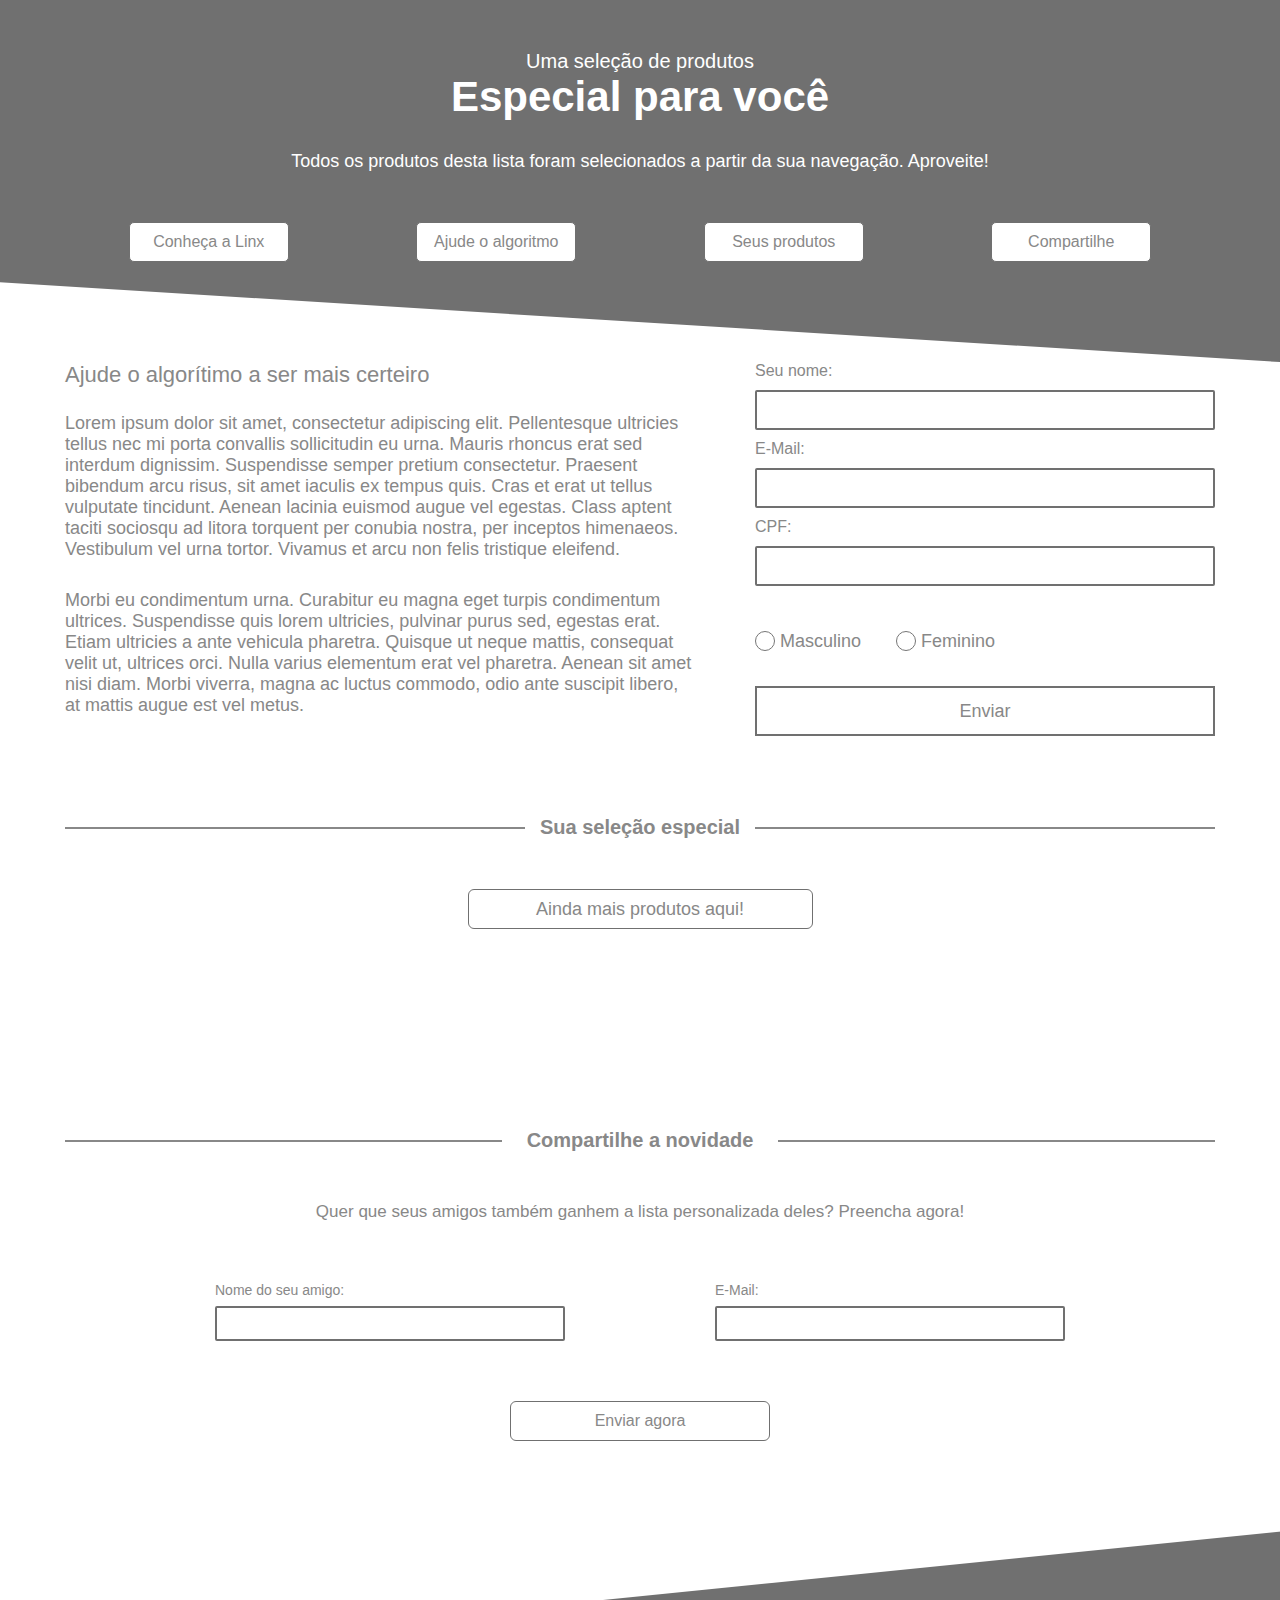
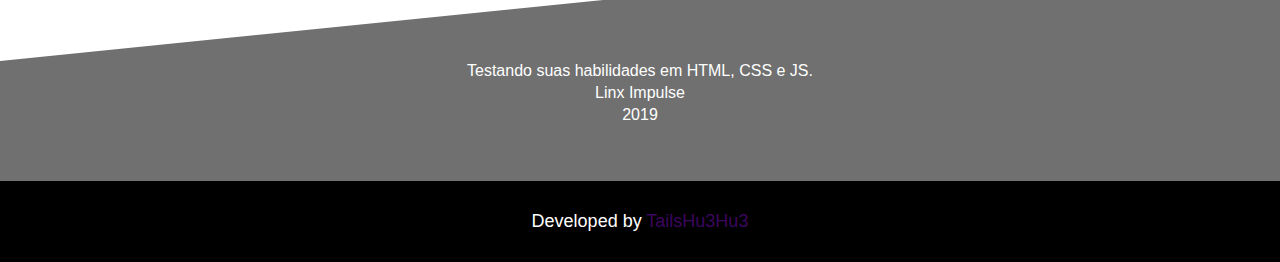
<file: index.html>
<!DOCTYPE html>
<html lang="en">
<head>
    <meta charset="UTF-8">
    <meta name="viewport" content="width=device-width, initial-scale=1.0">
    <title>Landing Page</title>
    <link rel="stylesheet" href="css/style.css">
    <link href="https://fonts.cdnfonts.com/css/helvetica-neue-5" rel="stylesheet">
</head>
    <body>
        <header class="headerNav">
            <div class="container">
                <div class="custom-shape-divider-bottom-1730924855">
                    <svg data-name="Layer 1" xmlns="http://www.w3.org/2000/svg" viewBox="0 0 1200 120" preserveAspectRatio="none">
                        <path d="M1200 0L0 0 598.97 114.72 1200 0z" class="shape-fill"></path>
                    </svg>
                </div>
    
                <h2>Uma seleção de produtos</h2>
                <h1>Especial para você</h1>
        
                <span class="descriptionHeader">Todos os produtos desta lista foram selecionados a partir da sua navegação. Aproveite!</span>
                
                <nav>
                    <ul>
                        <li><a href="#footer">Conheça a Linx</a></li>
                        <li><a href="#helpAlgorithm">Ajude o algoritmo</a></li>
                        <li><a href="#yourProducts">Seus produtos</a></li>
                        <li><a href="#shareNews">Compartilhe</a></li>
                    </ul>
                </nav>
            </div>
        </header>

        <section class="helpAlgorithm container" id="helpAlgorithm">
            <aside>
                <h3>Ajude o algorítimo a ser mais certeiro</h3>
                <p>
                    Lorem ipsum dolor sit amet, consectetur adipiscing elit. Pellentesque ultricies tellus nec mi porta convallis sollicitudin eu urna. Mauris rhoncus erat sed interdum dignissim. Suspendisse semper pretium consectetur. Praesent bibendum arcu risus, sit amet iaculis ex tempus quis. Cras et erat ut tellus vulputate tincidunt. Aenean lacinia euismod augue vel egestas. Class aptent taciti sociosqu ad litora torquent per conubia nostra, per inceptos himenaeos. Vestibulum vel urna tortor. Vivamus et arcu non felis tristique eleifend.
                </p>
                <p>
                    Morbi eu condimentum urna. Curabitur eu magna eget turpis condimentum ultrices. Suspendisse quis lorem ultricies, pulvinar purus sed, egestas erat. Etiam ultricies a ante vehicula pharetra. Quisque ut neque mattis, consequat velit ut, ultrices orci. Nulla varius elementum erat vel pharetra. Aenean sit amet nisi diam. Morbi viverra, magna ac luctus commodo, odio ante suscipit libero, at mattis augue est vel metus.
                </p>
            </aside>

            <form id="userSign" class="userSign">
                <div class="inputUserSignWrapper">
                    <div class="labelWrapper">
                        <label for="yourName" class="labelUserSign">Seu nome:</label>
                        <span class="hidden" id="yourNameError">Por favor, preencha com seu primeiro nome.</span>
                    </div>
                    <input type="text" name="yourName" id="yourName" class="inputUserSign">

                    <div class="labelWrapper">
                        <label for="yourEmail" class="labelUserSign">E-Mail:</label>
                        <span class="hidden" id="yourEmailError">Por favor, preencha este campo.</span>
                    </div>
                    <input type="email" name="yourEmail" id="yourEmail" class="inputUserSign">
                    
                    <div class="labelWrapper">
                        <label for="cpf" class="labelUserSign">CPF:</label>
                        <span class="hidden" id="yourCpfError">Por favor, preencha este campo.</span>
                    </div>
                    <input type="text" id="cpf" name="cpf" class="inputUserSign">
                </div>

                <div class="checkersGenderWrapper">
                    <input type="radio" name="genderSelect" id="masculinoChecker" class="checkersGender" value="Masculino">
                    <label for="masculinoChecker">Masculino</label>
                    <input type="radio" name="genderSelect" id="femininoChecker" class="checkersGender" value="Feminino">
                    <label for="femininoChecker" class="feminineLabel">Feminino</label>
                    <span class="hidden" id="yourGenderError">Por favor, selecione uma das opções.</span>
                </div>

                <button type="button" class="submitUserSign" id="submitUserButton">Enviar</button>
            </form>
        </section>       

        <section class="yourProducts container" id="yourProducts">
            <header class="yourProductsHeader">
                <div class="headerDivider"></div>
                <h3>Sua seleção especial</h3>
                <div class="headerDivider"></div>
            </header>

            <div class="productsWrapper">
                <div class="productsBoxesWrapper">
                    <!-- Produtos aqui -->
                </div>

                <div class="addMoreProductsWrapper">
                    <button type="button" class="addMoreProductsButton">Ainda mais produtos aqui!</button>
                </div>
            </div>
        </section>

        <section class="shareNews container" id="shareNews">
            <header class="yourProductsHeader">
                <div class="headerDivider"></div>                
                <h3>Compartilhe a novidade</h3>
                <div class="headerDivider"></div>
            </header>

            <span class="shareDescription">Quer que seus amigos também ganhem a lista personalizada deles? Preencha agora!</span>

            <form id="share" action="html/sharedEmail.html">
                <div class="shareForm">
                    <div class="shareInputsWrapper">
                        <div class="labelWrapper">
                            <label for="nameOfFriend" class="shareNameOfFriend">Nome do seu amigo:</label>
                            <span class="hidden" id="shareNameFriend">Por favor, preencha este campo.</span>
                        </div>
                        <input type="text" name="nameOfFriend" class="inputNameOfFriend">
                    </div>
    
                    <div class="shareInputsWrapper">
                        <div class="labelWrapper">
                            <label for="emailOfFriend" class="shareEmailOfFriend">E-Mail:</label>
                            <span class="hidden" id="shareEmailFriend">Por favor, preencha este campo.</span>
                        </div>
                        <input type="email" name="emailOfFriend" class="inputEmailOfFriend">
                    </div>
                </div>
                
                <div class="shareSubmitButtonWrapper">
                    <button type="submit" class="shareSubmitButton">Enviar agora</button>
                </div>
            </form>
        </section>

        <footer id="footer">
            <div class="footerContentWrapper">
                <div class="footerLandingPage">
                    <div class="custom-shape-divider-top-1731531492">
                        <svg data-name="Layer 1" xmlns="http://www.w3.org/2000/svg" viewBox="0 0 1200 120" preserveAspectRatio="none">
                            <path d="M1200 120L0 16.48 0 0 1200 0 1200 120z" class="shape-fill"></path>
                        </svg>
                    </div>
                    <p>Testando suas habilidades em HTML, CSS e JS.</p>
                    <p>Linx Impulse</p>
                    <p>2019</p>
                </div>

                <div class="tailsFooter">
                    <p>Developed by <a href="https://tailshu3hu3.github.io" target="_blank">TailsHu3Hu3</a></p>
                </div>
            </div>
        </footer>

        <script src="js/script.js"></script>
    </body>
</html>
</file>
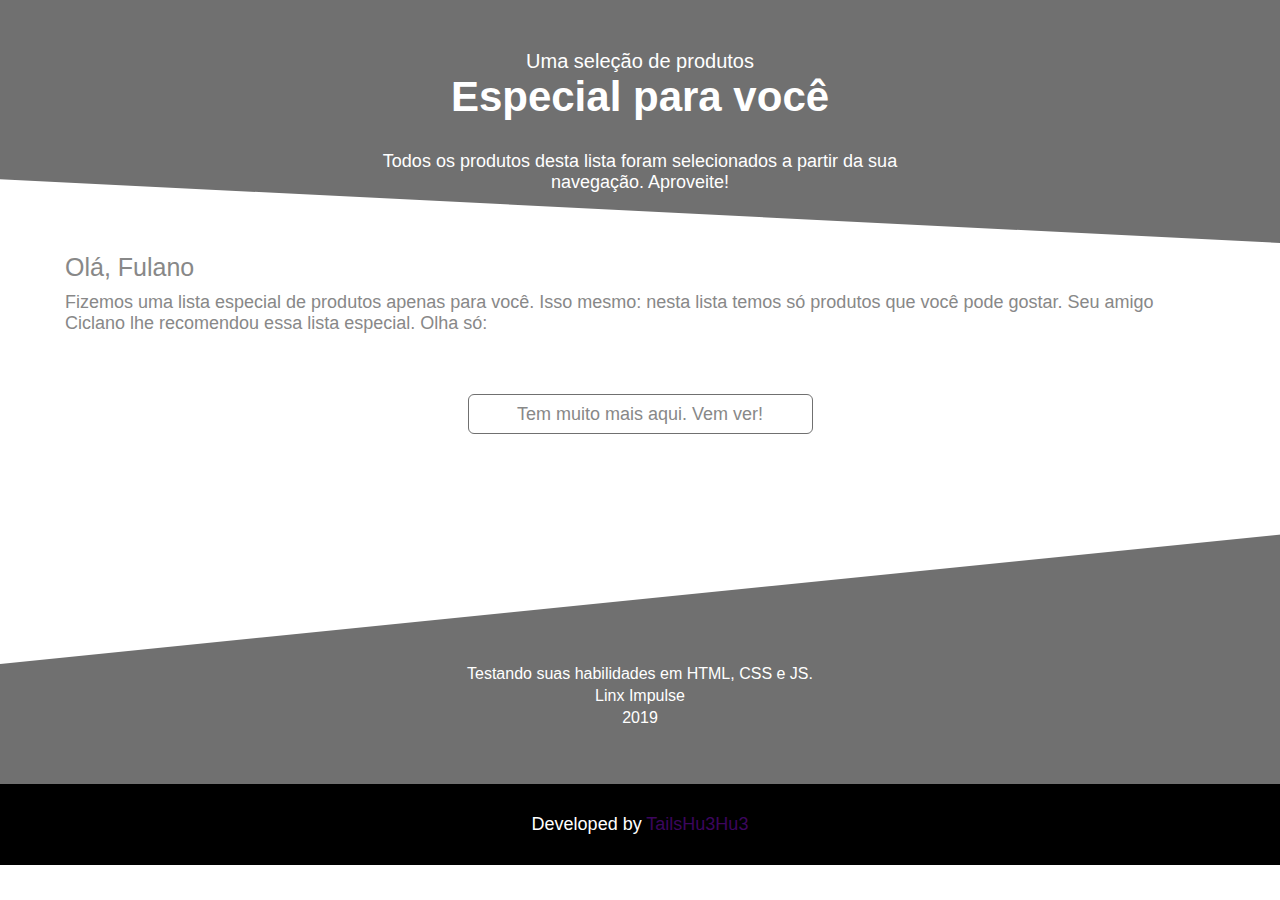
<file: html/sharedEmail.html>
<!DOCTYPE html>
<html lang="en">
<head>
    <meta charset="UTF-8">
    <meta name="viewport" content="width=device-width, initial-scale=1.0">
    <title>Seus produtos!</title>
    <link rel="stylesheet" href="../css/sharedEmail.css">
</head>
    <body>
        <header class="headerNav">
            <div class="containerHeader">
                <div class="custom-shape-divider-bottom-1730924855">
                    <svg data-name="Layer 1" xmlns="http://www.w3.org/2000/svg" viewBox="0 0 1200 120" preserveAspectRatio="none">
                        <path d="M1200 0L0 0 598.97 114.72 1200 0z" class="shape-fill"></path>
                    </svg>
                </div>
                <h2>Uma seleção de produtos</h2>
                <h1>Especial para você</h1>
            
                <span class="descriptionHeader">Todos os produtos desta lista foram selecionados a partir da sua navegação. Aproveite!</span>
            </div>
        </header>

        <section class="introduction">
            <div class="container">
                <h3 class="h3Introduction">Olá, <span id="customName">Fulano</span></h3>
                <span class="introductionDesc">Fizemos uma lista especial de produtos apenas para você. Isso mesmo: nesta lista temos só produtos que você pode gostar. Seu amigo Ciclano lhe recomendou essa lista especial. Olha só:</span>
            </div>
        </section>

        <section class="yourProducts container">
            <div class="productsWrapper">
                <div class="productsBoxesWrapper">
                    <!-- Produtos aqui -->
                </div>

                <div class="addMoreProductsWrapper">
                    <button type="button" class="addMoreProductsButton" id="redirectHome">Tem muito mais aqui. Vem ver!</button>
                </div>
            </div>
        </section>

        <footer>
            <div class="footerContentWrapper">
                <div class="footerLandingPage">
                    <div class="custom-shape-divider-top-1731531492">
                        <svg data-name="Layer 1" xmlns="http://www.w3.org/2000/svg" viewBox="0 0 1200 120" preserveAspectRatio="none">
                            <path d="M1200 120L0 16.48 0 0 1200 0 1200 120z" class="shape-fill"></path>
                        </svg>
                    </div>
                    <p>Testando suas habilidades em HTML, CSS e JS.</p>
                    <p>Linx Impulse</p>
                    <p>2019</p>
                </div>

                <div class="tailsFooter">
                    <p>Developed by <a href="https://tailshu3hu3.github.io" target="_blank">TailsHu3Hu3</a></p>
                </div>
            </div>
        </footer>

        <script src="../js/shareScript.js"></script>
    </body>
</html>
</file>
<file: css/style.css>
* {
    padding: 0;
    margin: 0;
    box-sizing:border-box;
}

:root {
    --primary-color: #707070;
    --secondary-color: #FFFFFF;
    --text-color: #888888;
}

body {
    font-family: 'Helvetica Neue', sans-serif;
}

button:hover {
    cursor: pointer;
}

.container {
    width: 1150px;
    margin: 0 auto;
}

.headerNav {
    text-align: center;
    position: relative;
    background-color: var(--primary-color);
    color: white;
}
.custom-shape-divider-bottom-1730924855 {
    position: absolute;
    bottom: 0;
    left: 0;
    width: 100%;
    overflow: hidden;
    line-height: 0;
    transform: rotate(180deg);
}

.custom-shape-divider-bottom-1730924855 svg {
    position: relative;
    display: block;
    width: calc(300% + 1.3px);
    height: 125px;
}

.custom-shape-divider-bottom-1730924855 .shape-fill {
    fill: var(--secondary-color);
}

h1 {
    font-size: 42px;
    font-weight: bold;
}

h2 {
    padding-top: 50px;
    font-size: 20px;
    font-weight: 300;
}

.descriptionHeader {
    display: inline-block;
    font-size: 18px;
    margin-top: 30px;
    margin-bottom: 50px;
    font-weight: 300;

}

ul {
    display:flex;
    justify-content: space-around;
    padding: 0;
    padding-bottom: 100px;
}

li {
    list-style: none;
}
li a {
    display: inline-flex;
    align-items: center;
    justify-content: center;
    text-decoration: none;
    width: 160px;
    height: 40px;
    background-color: var(--secondary-color);
    border-radius: 4px;
    color: var(--text-color);
    position: relative;
    z-index: 1;
    border-style: solid;
    border-width: 1px;
    border-color: var(--primary-color);
    border-radius: 5px;
}


/*********************
*     ALGORITMO     *
*********************/

.helpAlgorithm {
    display: flex;
    flex-direction: row;
    justify-content: space-between;
    margin-bottom: 80px;
}

aside {
    width: 55%;
}

.userSign {
    width: 40%;
}

.helpAlgorithm h3 {
    font-weight: 400;
    margin-bottom: 25px;
    font-size: 22px;
    color: var(--text-color);
}

.helpAlgorithm aside p:first-of-type {
    margin-bottom: 30px;
} 
.helpAlgorithm aside p:last-of-type {
    padding-bottom: 20px;
}

.helpAlgorithm aside p {
    font-weight: 300;
    font-size: 18px;
    color: var(--text-color);
}

.userSign {
    display: flex;
    flex-direction: column;
    justify-content: space-between;
}

.inputUserSignWrapper {
    display: flex;
    flex-direction: column;
    justify-content: space-between;
}

.labelWrapper {
    display: flex;
    justify-content: space-between;
}

.labelUserSign:first-of-type {
    margin-top: 0;
}
.labelUserSign {
    margin-top: 10px;
    color: var(--text-color);
}

.inputUserSign {
    height: 40px;
    margin-bottom: 10px;
    margin-top: 10px;
    border-radius: 2px;
    border-style: solid;
    border-color: var(--primary-color);
    padding-left: 10px;
}

.checkersGenderWrapper {
    display: flex;
    flex-direction: row;
    justify-content: flex-start;
    align-items: center;
    font-size: 18px;
    color: var(--text-color);
}

.feminineLabel {
    margin-right: 30px;
}

.checkersGender {
    width: 20px;
    height: 20px;
    margin-right: 5px;
}
.checkersGender:last-of-type {
    margin-left: 35px;
}

.submitUserSign {
    height: 50px;
    font-size: 18px;
    border-style: solid;
    border-color: var(--primary-color);
    background-color: var(--secondary-color);
    color: var(--text-color);
}

/*********************
*      PRODUTOS      *
*********************/

.yourProducts {
    margin-bottom: 200px;
}

.yourProductsHeader {
    text-align: center;
    display: flex;
    align-items: center;
    justify-content: space-between;
    flex-direction: row;
    margin-bottom: 50px;
}

.headerDivider {
    width: 40%;
    height: 2px;
    background-color: var(--text-color);
}

h3 {
    font-size: 20px;
    color: var(--text-color);
}

.productsWrapper,
.productsBoxesWrapper {
    display: flex;
    justify-content: space-between;
    flex-wrap: wrap;
    flex-direction: row;
}

article {
    width: 22%;
    color: var(--text-color);
}

.imageWrapper {
    width: 100%;
    height: 180px;
    border-style: solid;
    border-color: var(--primary-color);
    border-width: 2px;
    margin-bottom: 10px;
    display: flex;
    justify-content: center;
}

figcaption {
    font-size: 18px;
    margin: 20px 0;
}

.textBoxProducts {
    margin-top: 5px;
    margin-bottom: 15px;
    font-size: 16px;
    font-weight: 300;
}

.pricesBoxProducts {
    display: flex;
    flex-direction: column;
    flex-wrap: wrap;
    justify-content: space-around;
    height: 80px;
}

.priceOrigin {
    font-size: 15px;
    font-weight: 300;
}

.presentPrice {
    font-size: 22px;
    font-weight: 700;
}

.portionPrice {
    font-weight: 300;
    margin-top: 5px;
}

.mediaNameBoxProducts {
    display: none;
}

.productsButtonBuy {
    width: 100%;
    height: 40px;
    margin-top: 15px;
    margin-bottom: 50px;
    border-radius: 6px;
    border-style: solid;
    border-width: 1px;
    border-color: var(--primary-color);
    background-color: var(--secondary-color);
    color: var(--text-color);
    font-size: 16px;
}
.mediaProductsButtonBuy {
    display: none;
}

.addMoreProductsWrapper {
    width: 30%;
    margin: 0 auto;
}

.addMoreProductsButton {
    height: 40px;
    width: 100%;
    border-radius: 6px;
    border-style: solid;
    border-width: 1px;
    font-size: 18px;
    border-color: var(--primary-color);
    background-color: var(--secondary-color);
    color: var(--text-color);
}

/*********************
*    COMPARTILHAR    *
*********************/

.shareNews .headerDivider {
    width: 38%;
}

.shareDescription {
    text-align: center;
    display: block;
    margin-bottom: 60px;
    font-size: 17px;
    color: var(--text-color);
}

.shareForm {
    display: flex;
    justify-content: space-evenly;
}

.shareInputsWrapper {
    display: flex;
    flex-direction: column;
    width: 350px;
}

.shareNameOfFriend, .shareEmailOfFriend {
    font-size: 14px;
    color: var(--text-color);
}

.inputNameOfFriend, .inputEmailOfFriend {
    height: 35px;
    margin-top: 8px;
    border-radius: 2px;
    border-style: solid;
    border-color: var(--primary-color);
    padding-left: 10px;

}

.shareSubmitButtonWrapper {
    width: 260px;
    margin: 0 auto;
}

.shareSubmitButton {
    width: 100%;
    height: 40px;
    font-size: 16px;
    margin-top: 60px;
    margin-bottom: 70px;
    border-style: solid;
    border-width: 1px;
    border-radius: 6px;
    border-color: var(--primary-color);
    background-color: var(--secondary-color);
    color: var(--text-color);
}

/****************
*     FOOTER    *
*****************/

footer {
    text-align: center;
    color: var(--secondary-color);
    background-color: var(--primary-color);
    position: relative;
    height: 300px;
    display: flex;
    flex-direction: column;
    justify-content: center;
}

.footerContentWrapper {
    display: flex;
    flex-direction: column;
    justify-content: space-between;
    height: 100%;
    margin-top: 190px;
}

.footerLandingPage {
    margin-top: 10px;
    line-height: 22px;
    font-weight: 300;
}

.tailsFooter {
    background-color: black;
    padding: 30px 0;
    margin-top: 55px;
    font-size: 18px;
    font-weight: 400;
}

.tailsFooter a {
    text-decoration: none;
    color: #3c065e;
    transition: 450ms ease-out;;
    border-bottom: solid;
    border-color: black;
}
.tailsFooter a:hover {
    color: #7805c0;
    font-weight: 700;
    border-bottom: solid;
    border-radius: 5px;
    border-width: 2px;
    border-color: #7805c0;
    padding-bottom: 5px;
}

.custom-shape-divider-top-1731531492 {
    position: absolute;
    top: 0;
    left: 0;
    width: 100%;
    overflow: hidden;
    line-height: 0;
}

.custom-shape-divider-top-1731531492 svg {
    position: relative;
    display: block;
    width: calc(100% + 1.3px);
    height: 150px;
    transform: rotateY(180deg);
}

.custom-shape-divider-top-1731531492 .shape-fill {
    fill: #FFFFFF;
}

/***************
*     MEDIA    *
****************/

@media (Max-width: 425px) {
    .container {
        width: auto;
    }

    h2 {
        text-align: left;
        padding-left: 20px;
    }

    h1 {
        font-size: 40px;
        text-align: left;
        padding-left: 20px;
    }

    .descriptionHeader {
        text-align: left;
        padding-left: 20px;
        margin-top: 10px;
    }

    ul {
        flex-wrap: wrap;
        align-content: space-around;
    }

    .headerNav nav ul li:first-of-type {
        margin-bottom: 30px;
    }

    .custom-shape-divider-bottom-1730924855 svg {
        height: 265px;
    }

    /**************************
    *     MEDIA ALGORITMO     *
    ***************************/

    .helpAlgorithm {
        padding-top: 20px;
        flex-direction: column;
        flex-wrap: wrap;
        align-content: center;
    }

    aside, .userSign {
        width: 95%;
    }

    .helpAlgorithm aside p:last-of-type {
        padding-bottom: 30px;
    }

    .checkersGenderWrapper {
        margin: 20px 0;
    }

    /************************
    *     MEDIA PRODUTOS    *
    *************************/

    .headerDivider {
        width: 20%;
    }

    .productsWrapper,
    .productsBoxesWrapper {
        flex-direction: column;
    }

    article {
        width: auto;
        display: flex;
        flex-direction: row;
        justify-content: space-between;
        margin: 0px 20px 30px 20px;
        height: 150px;
    }

    figure {
        display: flex;
        flex-direction: row;
        width: 44%;
    }

    figcaption, .productsButtonBuy {
        display: none;
    }

    .imageWrapper {
        height: 150px;
    }  

    

    .mediaNameBoxProducts {
        display: inline-block;
        font-size: 14px;
        font-weight: 300;
        margin-bottom: 10px;
    }

    .textBoxProducts {
        display: none;
    }

    .pricesBoxProducts {
        height: auto;
        width: 50%;
        flex-wrap: nowrap;
    }

    .priceOrigin, .portionPrice {
        font-size: 12px;
    }

    .presentPrice {
        font-size: 16px;
    }

    .mediaProductsButtonBuy {
        width: 100%;
        height: 40px;
        margin-top: 15px;
        margin-bottom: 0;
        border-radius: 6px;
        border-style: solid;
        border-width: 1px;
        border-color: var(--primary-color);
        background-color: var(--secondary-color);
        color: var(--text-color);
        font-size: 16px;
        display: inline-block;
    }

    .addMoreProductsWrapper {
        margin-top: 30px;
        width: 70%;
    }

    /**************************
    *    MEDIA COMPARTILHAR   *
    ***************************/

    .shareNews .headerDivider {
        width: 23%;
    }

    .shareNews h3 {
        font-size: 18px;
    }

    .shareForm {
        flex-direction: column;
        flex-wrap: wrap;
        align-content: center;    
    }

    .shareInputsWrapper:first-of-type {
        margin-bottom: 25px;
    }

    .shareInputsWrapper {
        width: 90%;
    }

    /**********************
    *     MEDIA FOOTER    *
    ***********************/

    .custom-shape-divider-top-1731531492 svg {
        height: 100px;
    }
}

/*******************
*      ERRORS      *
*******************/

.errorInput {
    color: lightcoral;
    font-size: 12px;
}

.errorBorder {
    border-color: lightcoral;
}

.hidden {
    display: none;
}
</file>
<file: css/sharedEmail.css>
@import url(style.css);

.containerHeader {
    width: 600px;
    margin: 0 auto;
}

.custom-shape-divider-bottom-1730924855 svg {
    height: 100px;
}

.introduction {
    margin: 10px 0 60px 0;
}

.h3Introduction {
    font-size: 25px;
    color: var(--text-color);
    font-weight: 300;
    margin-bottom: 10px;
}

.introductionDesc {
    color: var(--text-color);
    font-size: 18px;
}

.yourProducts {
    margin-bottom: 80px;
}

@media (Max-width: 600px) and (Min-width: 100px) {
    .containerHeader {
        width: auto;
    }

    h2, h1, .descriptionHeader {
        text-align: center;
        padding-left: 10px;
        padding-right: 10px;
    }
    
    .custom-shape-divider-bottom-1730924855 svg {
        height: 60px;
    }

    .introduction {
        padding-left: 20px;
        padding-right: 20px;
    }
}
</file>
